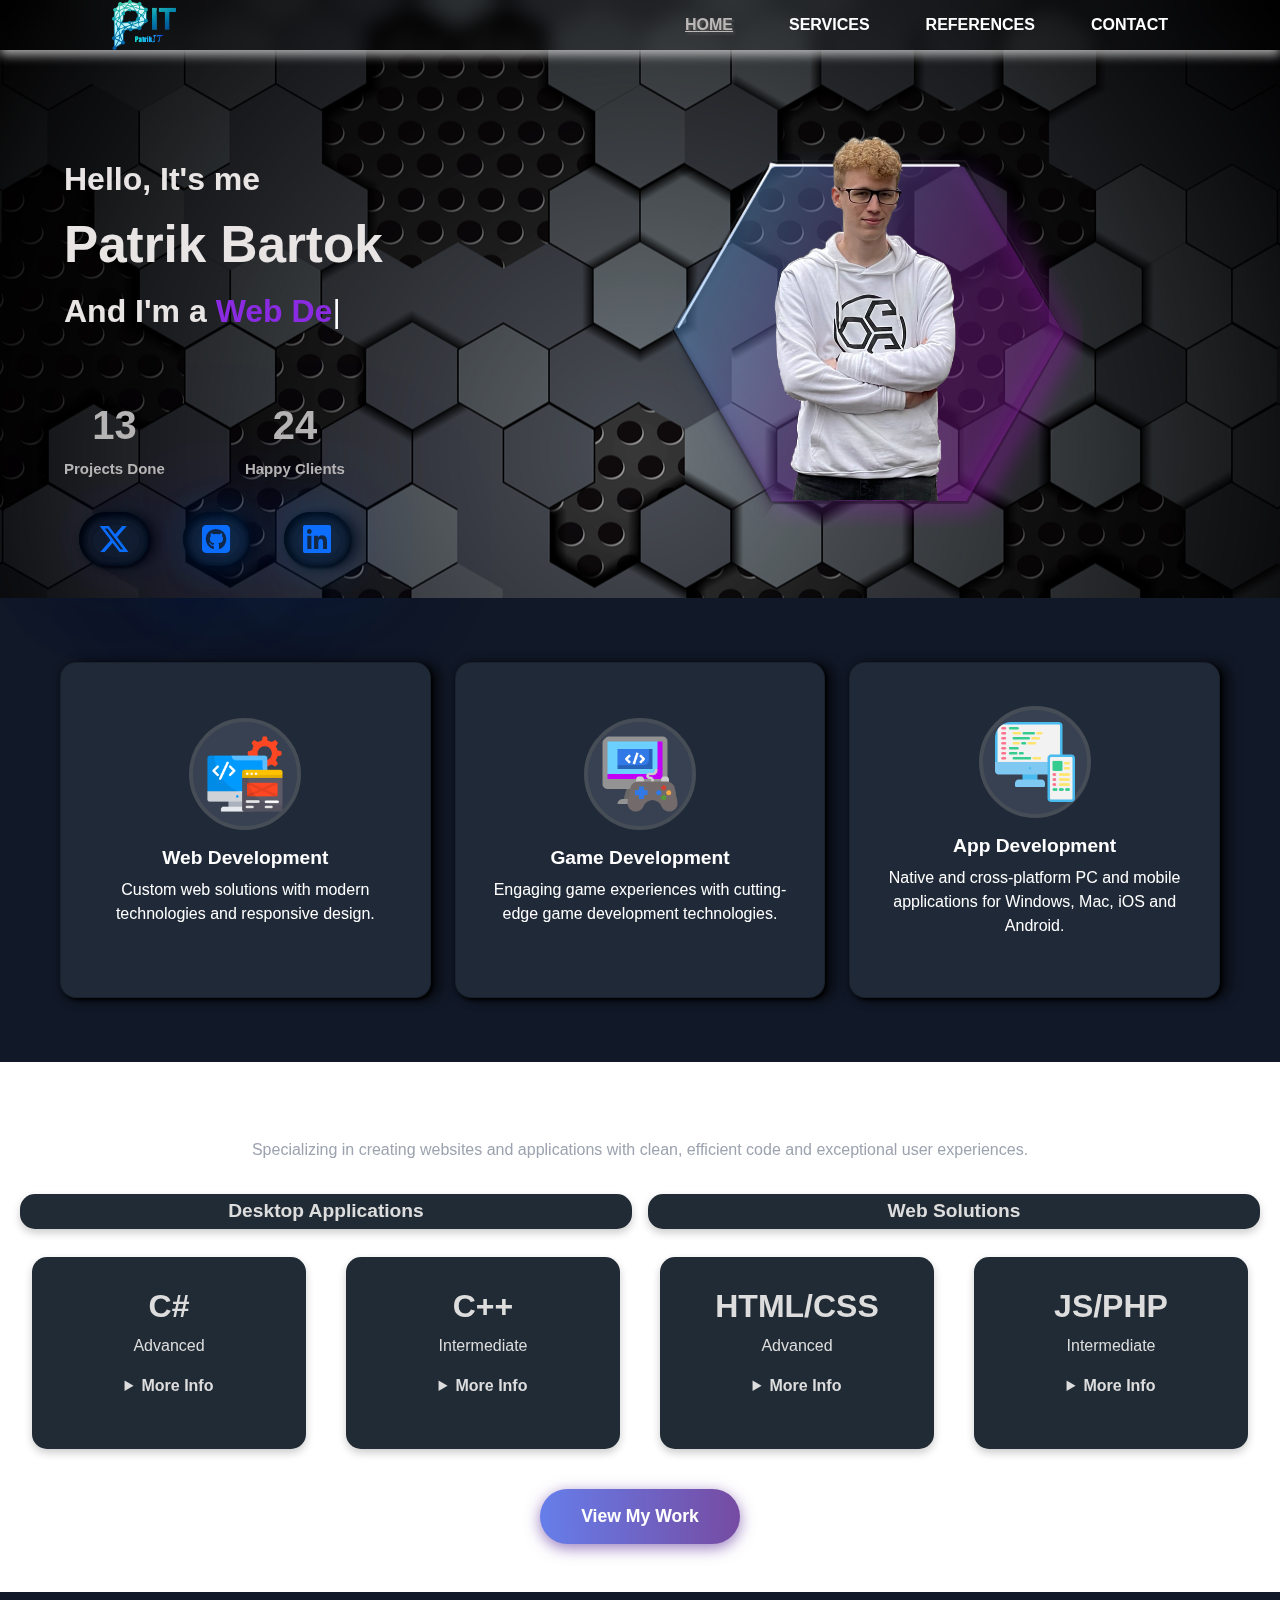
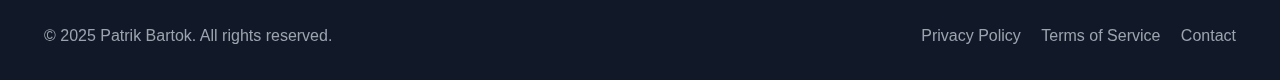
<file: index.html>
<!DOCTYPE html>
<html lang="en">
<head>
    <meta charset="UTF-8">
    <meta name="viewport" content="width=device-width, initial-scale=1.0">

    <!-- Website Icon -->
    <link rel="icon" href="files/images/favicon_3.png">

    <!-- Bootstrap CSS for responsive design and layout -->
    <link rel="stylesheet" href="style/bootstrap/bootstrap.min.css">

    <!-- FontAwesome CSS for social icons -->
    <link rel="stylesheet" href="assets/fontawesome/css/fontawesome.css">
    <link rel="stylesheet" href="assets/fontawesome/css/brands.css">
    <link rel="stylesheet" href="assets/fontawesome/css/solid.css">
    
    <!-- Custom CSS files for styling -->
    <link rel="stylesheet" href="style/style.css">
    <link rel="stylesheet" href="style/projectCounter.css">
    <link rel="stylesheet" href="style/index.css">
    
    <title>Patrik Bartok - Portfolio</title>
</head>
<body>
    <!-- Block Skip -->
    <a href="#Home" id="Skip">SKIP</a>
    <!-- Navigation Bar Container -->
    <header id="navBar-container">
    </header>

    <!-- Main Content Section -->
    <div class="container-fluid" id="Home">
        <!-- Home Section-->
        <section class="row homeRow">
            <!-- Left Column: Introduction and Counters -->
            <div class="col-lg-6 main">
                <aside class="row homeText">
                    <div class="col-12">
                        <!-- Introduction Text -->
                        <h2>Hello, It's me</h2>
                        <h1>Patrik Bartok</h1>
                        <h2>And I'm a
                        <!-- Typewriter Effect for Dynamic Text -->
                        <a href="" class="typewrite" data-period="2000" 
                        data-type='["Web Developer", "C# Developer", 
                        "C Developer", "C++ Developer", "Game Developer"]'>
                        <span class="wrap">&nbsp;</span></a>
                        </h2>
                    </div>
                </aside>
                <aside class="row">
                    <!-- Counters Section -->
                    <div class="counter">
                        <div class="projectCounter counterItem counterItem1" data-number="1">
                            <p id="number1" class="counterNumber">13</p>
                            <p>Projects Done</p>
                        </div>
                        <div class="customerCounter counterItem counterItem2" data-number="2">
                            <p id="number2" class="counterNumber">24</p>
                            <p>Happy Clients</p>
                        </div>
                    </div>
                    <!-- Social Media Icons -->
                    <div class="social">
                        <a href="https://x.com/Bartok_Patrik"><i class="fa-brands fa-x-twitter" id="twitter"></i></a>
                        <a href="https://github.com/BPatrikIT"><i class="fa-brands fa-github-square github" id="github"></i></a>
                        <a href="https://www.linkedin.com/in/patrik-bart%C3%B3k-922b61285?utm_source=share&utm_campaign=share_via&utm_content=profile&utm_medium=ios_app"><i class="fa-brands fa-linkedin" id="linkedin"></i></a>
                    </div>
                </aside>
            </div>
            <!-- Right Column: Portfolio Image -->
            <figure class="col-lg-6 portfolioImageDiv">
                <img src="files/images/portfolioImage.png" alt="portfolioImage" class="img-fluid">
            </figure>
        </section>

        <!-- Services Section -->
        <section class="row" id="Services">
            <div class="col-lg-4">
                <div class="card">
                    <div class="cardImage">
                        <img src="files/images/webDev.png" alt="Web Development">
                    </div>
                        <h1>Web Development</h1>
                        <p>
                            Custom web solutions with modern technologies and responsive design.
                        </p>
                </div>
            </div>
            <div class="col-lg-4">
                <div class="card">
                    <div class="cardImage">
                        <img src="files/images/gameDev.png" alt="Game Development">
                    </div>
                        <h1>Game Development</h1>
                        <p>
                            Engaging game experiences with cutting-edge game development technologies.
                        </p>
                </div>
            </div>
            <div class="col-lg-4">
                <div class="card">
                    <div class="cardImage">
                        <img src="files/images/appDev.png" alt="Application Development">
                    </div>
                        <h1>App Development</h1>
                        <p>
                            Native and cross-platform PC and mobile applications for Windows, Mac, iOS and Android.
                        </p>
                </div>
            </div>
        </section>

        <!-- Expertise Section as a Table -->
        <article>
            <table>
                <caption>My Expertise
                    <br>
                    <p>Specializing in creating websites and applications with clean, efficient code and exceptional user experiences.</p>
                </caption>
                <thead>
                    <tr>
                        <!-- Expertise Categories -->
                        <th colspan="2">
                            <div class="headerCard">Desktop Applications</div>
                        </th>
                        <th colspan="2">
                            <div class="headerCard">Web Solutions</div>
                        </th>
                    </tr>
                </thead>
                <tbody>
                    <tr>
                        <!-- Individual Skills with Details -->
                        <td data-label="Skill">
                            <div class="smallCard">
                                <h1>C#</h1>
                                <p>Advanced</p>
                                <details>
                                    <summary>More Info</summary>
                                    <p>Experienced in .NET, ASP.NET Core, and desktop applications.</p>
                                </details>
                            </div>
                        </td>
                        <td data-label="Skill">
                            <div class="smallCard">
                                <h1>C++</h1>
                                <p>Intermediate</p>
                                <details>
                                    <summary>More Info</summary>
                                    <p>Good understanding of OOP, STL, and game development basics.</p>
                                </details>
                            </div>
                        </td>
                        <td data-label="Skill">
                            <div class="smallCard">
                                <h1>HTML/CSS</h1>
                                <p>Advanced</p>
                                <details>
                                    <summary>More Info</summary>
                                    <p>Strong knowledge of responsive design, Flexbox, and Grid.</p>
                                </details>
                            </div>
                        </td>
                        <td data-label="Skill">
                            <div class="smallCard">
                                <h1>JS/PHP</h1>
                                <p>Intermediate</p>
                                <details>
                                    <summary>More Info</summary>
                                    <p>Capable of building interactive UIs and backend development.</p>
                                </details>
                            </div>
                        </td>
                    </tr>
                </tbody>
            </table>
        </article>

        <!-- Button to View References -->
         
        <aside class="row buttonRow">
                <button class="refButton btn-hover color-3" type="button" onclick="window.location.href='references.html'">
                    View My Work
                </button>
        </aside>
    </div>

    <!-- Footer Container -->
    <div id="footer-container">
    </div>

    <!-- Bootstrap JS for interactive components -->
    <script src="js/bootstrap/bootstrap.bundle.min.js"></script>

    <!-- Custom JS files for additional functionality -->
    <script src="js/script.js"></script>
    <script src="js/typeWriter.js"></script>
    <script src="js/navInclude.js"></script>
    <script src="js/navBar.js"></script>
    <script src="https://cdnjs.cloudflare.com/ajax/libs/jquery/3.7.1/jquery.min.js" integrity="sha512-v2CJ7UaYy4JwqLDIrZUI/4hqeoQieOmAZNXBeQyjo21dadnwR+8ZaIJVT8EE2iyI61OV8e6M8PP2/4hpQINQ/g==" crossorigin="anonymous" referrerpolicy="no-referrer"></script>
    <script src="js/projectCounter.js"></script>
    <script src="js/footerInclude.js"></script>
    <script src="js/activeSection.js"></script>
    <script src="js/table.js"></script>

    <!-- Initialize scripts on page load -->
    <script>
        window.onload = function() {
            loadNavBar(); // Load navigation bar dynamically
            loadFooter(); // Load footer dynamically
            initTypewriter(); // Initialize typewriter effect
        };
    </script>
</body>
</html>
</file>
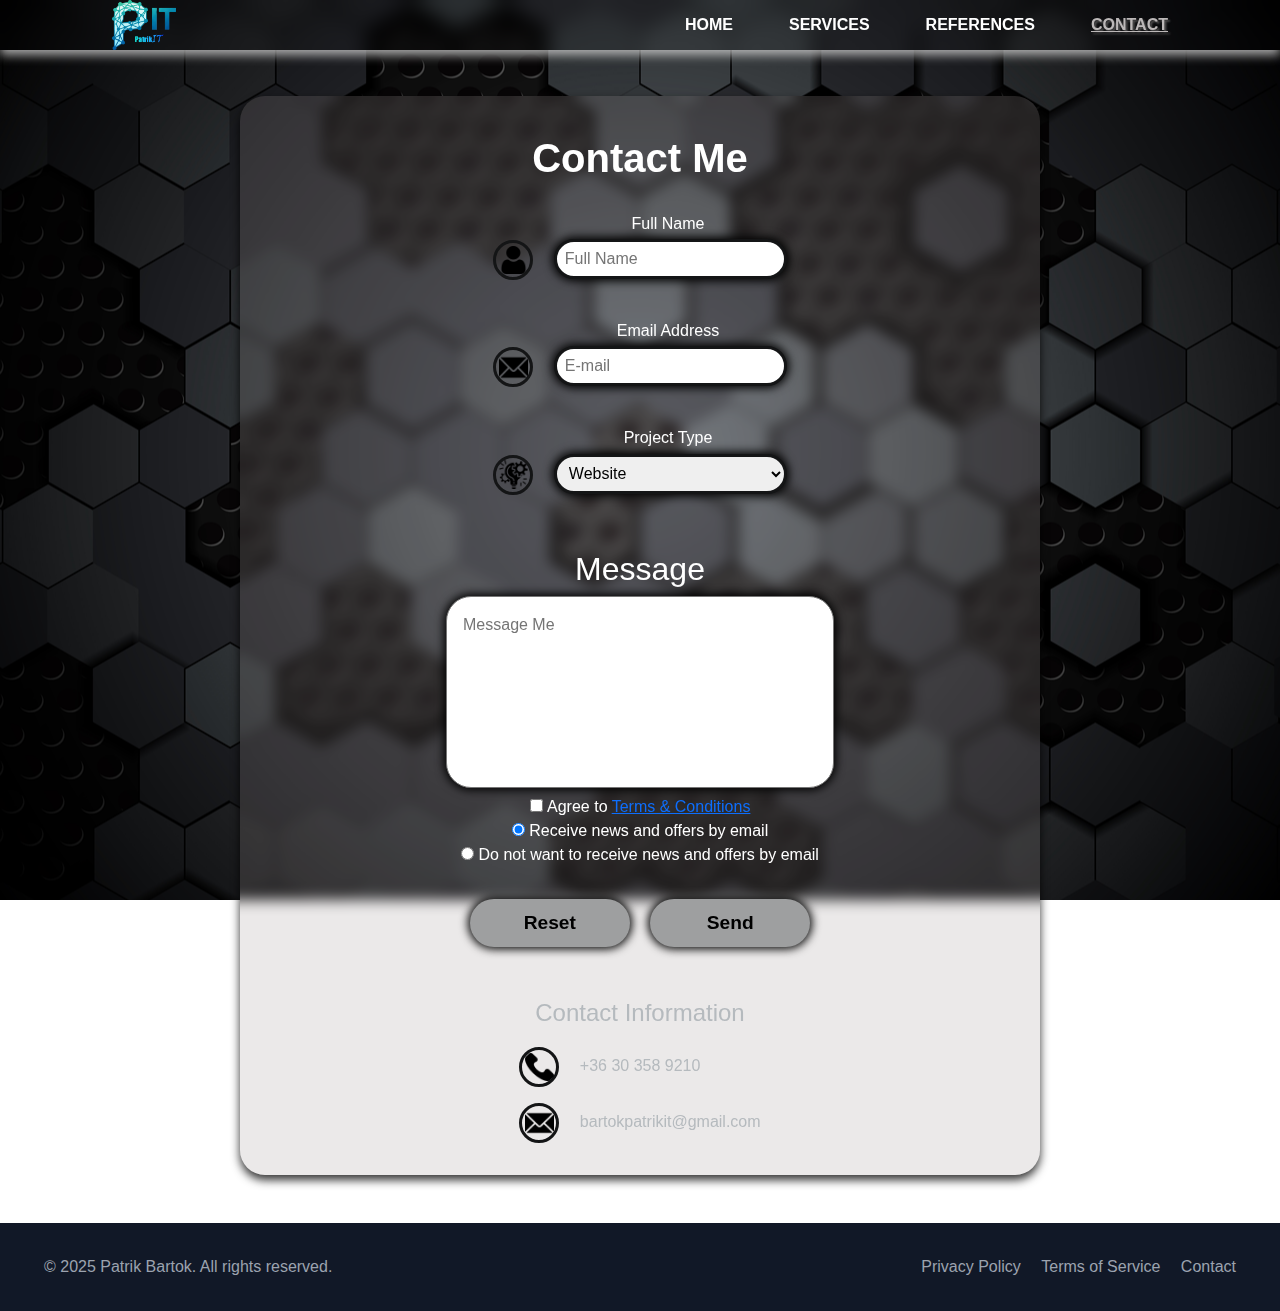
<file: contact.html>
<!DOCTYPE html>
<html lang="en">
<head>
    <meta charset="UTF-8">
    <meta name="viewport" content="width=device-width, initial-scale=1.0">

    <!-- Website Icon -->
    <link rel="icon" href="files/images/favicon.png">

    <!-- Bootstrap CSS -->
    <link rel="stylesheet" href="style/bootstrap/bootstrap.min.css">

    <!-- Custom CSS files -->
    <link rel="stylesheet" href="style/style.css">
    <link rel="stylesheet" href="style/contact.css">

    <title>Patrik Bartok - Contact</title>
</head>
<body>
    
    <!-- Block Skip -->
    <a href="#Form" id="Skip">SKIP</a>

    <header id="navBar-container">
    </header>

    <section id="Form" class="container-fluid contactContainer">
        <div class="row">
            <div class="col-12">
                <form action="mailto:bartokpatrikit@gmail.com" method="post" accept-charset="UTF-8" enctype="text/plain">
                    <legend>Contact Me</legend>
                    <label class="labelAbove" for="Name">Full Name</label> <br>
                    <span class="formLogo"><img src="files/images/userName.png" alt="nameLogo"></span>
                    <input type="text" name="name" id="Name" class="input-type1" placeholder="Full Name"> <br>
                    <label class="labelAbove" for="Email">Email Address</label><br>
                    <span class="formLogo"><img src="files/images/email.png" alt="emailLogo"></span>
                    <input type="email" name="email" id="Email" class="input-type1" placeholder="E-mail"> <br>
                    <label class="labelAbove" for="ProjectType">Project Type</label><br>
                    <span class="formLogo"><img src="files/images/projectType.png" alt="projectTypeLogo"></span>
                    <select name="projectType" id="ProjectType" class="input-type1">
                        <option value="WebSite">Website</option>
                        <option value="WebApp">Web Application</option>
                        <option value="DesktopApp">Desktop Application</option>
                        <option value="MobileApp">Mobile Application</option>
                        <option value="Game">Game</option>
                    </select> <br>

                    <label for="Message"><h2>Message</h2></label><br>
                    <textarea maxlength="305" name="message" id="Message" placeholder="Message Me"></textarea><br>

                    <input type="checkbox" name="termsAndCOnditions" id="TermsAndConditions" required oninvalid="this.setCustomValidity('You have to agree to the terms and conditions')" oninput="this.setCustomValidity('')">
                    <label for="TermsAndConditions" class="inputLabel-type2">Agree to <a target="_blank" href="files/documents/TermsAndConditions.pdf">Terms & Conditions</a></label><br>
                    <input type="radio" name="followUp" id="followUp" checked>
                    <label for="followUp" class="inputLabel-type2">Receive news and offers by email</label><br>
                    <input type="radio" name="followUp" id="doNotFollowUp" unchecked>
                    <label for="doNotFollowUp" class="inputLabel-type2">Do not want to receive news and offers by email</label><br>
                    <input type="reset" value="Reset" id="Reset" class="button">
                    <input type="submit" value="Send" id="Send" class="button"><br>
                </form>
            </div>
            <div class="col-12 contactInfo">
                Contact Information
            </div>
            <div class="contactInfoContainer">
                <div class="contactText">
                    <span class="formLogo">
                        <img src="files/images/phone.png" alt="phoneLogo">
                    </span>
                    <span><a href="tel:+36303589210">+36 30 358 9210</a></span>
                </div>
                <div class="contactText">
                    <span class="formLogo">
                        <img src="files/images/email.png" alt="emailLogo">
                    </span>
                    <span><a href="mailto:bartokpatrikit@gmail.com">bartokpatrikit@gmail.com</a></span>
                </div>
            </div>
        </div>
    </section>

    <div id="footer-container">
    </div>

    <!-- Bootstrap js -->
    <script src="js/bootstrap/bootstrap.bundle.min.js"></script>

    <!-- Custom js files-->
    <script src="js/script.js"></script>
    <script src="js/navInclude.js"></script>
    <script src="js/footerInclude.js"></script>
    <script src="js/navBar.js"></script>

    <script>
        window.onload = function() {
            loadNavBar();
            loadFooter();
        };
    </script>
</body>
</html>
</file>
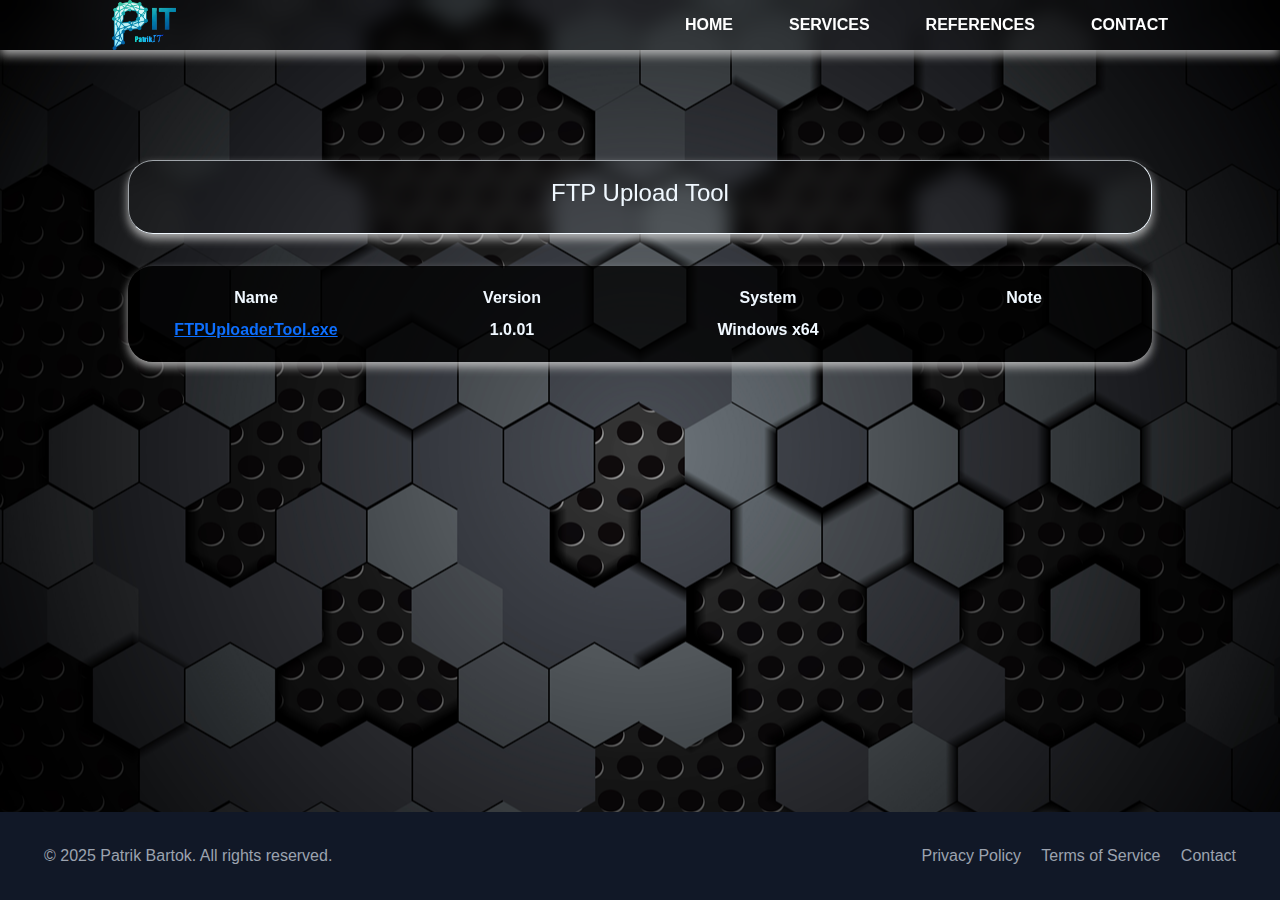
<file: downloads.html>
<!DOCTYPE html>
<html lang="en">
<head>
    <meta charset="UTF-8">
    <meta name="viewport" content="width=device-width, initial-scale=1.0">

    <!-- Bootstrap CSS for responsive design and layout -->
    <link rel="stylesheet" href="style/bootstrap/bootstrap.min.css">

    <!-- Custom CSS files for styling -->
    <link rel="stylesheet" href="style/style.css">
    <link rel="stylesheet" href="style/downloads.css">

    <!-- Website Icon -->
    <link rel="icon" href="files/images/favicon.png">

    <title>PatrikIT - Downloads</title>
</head>
<body>

    <!-- Block Skip -->
    <a href="#downloadsBody" id="Skip">SKIP</a>

    <!-- Navigation Bar Container -->
    <header id="navBar-container">
    </header>

    <div id="downloadsBody">
        <div class="downloadSection">
            <div class="downloadLinkHeader">
                <h1>FTP Upload Tool</h1>
            </div>
            <div class="downloadItem">
                <table>
                    <tr>
                        <td>
                            Name
                        </td>
                        <td>
                            Version
                        </td>
                        <td>
                            System
                        </td>
                        <td>
                            Note
                        </td>
                    </tr>
                    <tr>
                        <td><a href="files/downloads/FTPUploaderTool.exe">FTPUploaderTool.exe</a></td>
                        <td>1.0.01</td>
                        <td>Windows x64</td>
                        <td></td>
                    </tr>
                </table>
            </div>
        </div>
    </div>

    <!-- Footer Container -->
    <div id="footer-container">
    </div>

    <!-- Custom JS files for additional functionality -->
    <script src="js/script.js"></script>
    <script src="js/typeWriter.js"></script>
    <script src="js/navInclude.js"></script>
    <script src="js/navBar.js"></script>
    <script src="https://cdnjs.cloudflare.com/ajax/libs/jquery/3.7.1/jquery.min.js" integrity="sha512-v2CJ7UaYy4JwqLDIrZUI/4hqeoQieOmAZNXBeQyjo21dadnwR+8ZaIJVT8EE2iyI61OV8e6M8PP2/4hpQINQ/g==" crossorigin="anonymous" referrerpolicy="no-referrer"></script>
    <script src="js/projectCounter.js"></script>
    <script src="js/footerInclude.js"></script>
    <script src="js/activeSection.js"></script>
    <script src="js/table.js"></script>


    <script>
        window.onload = function() {
            loadNavBar(); // Load navigation bar dynamically
            loadFooter(); // Load footer dynamically
        };
    </script>
</body>
</html>
</file>
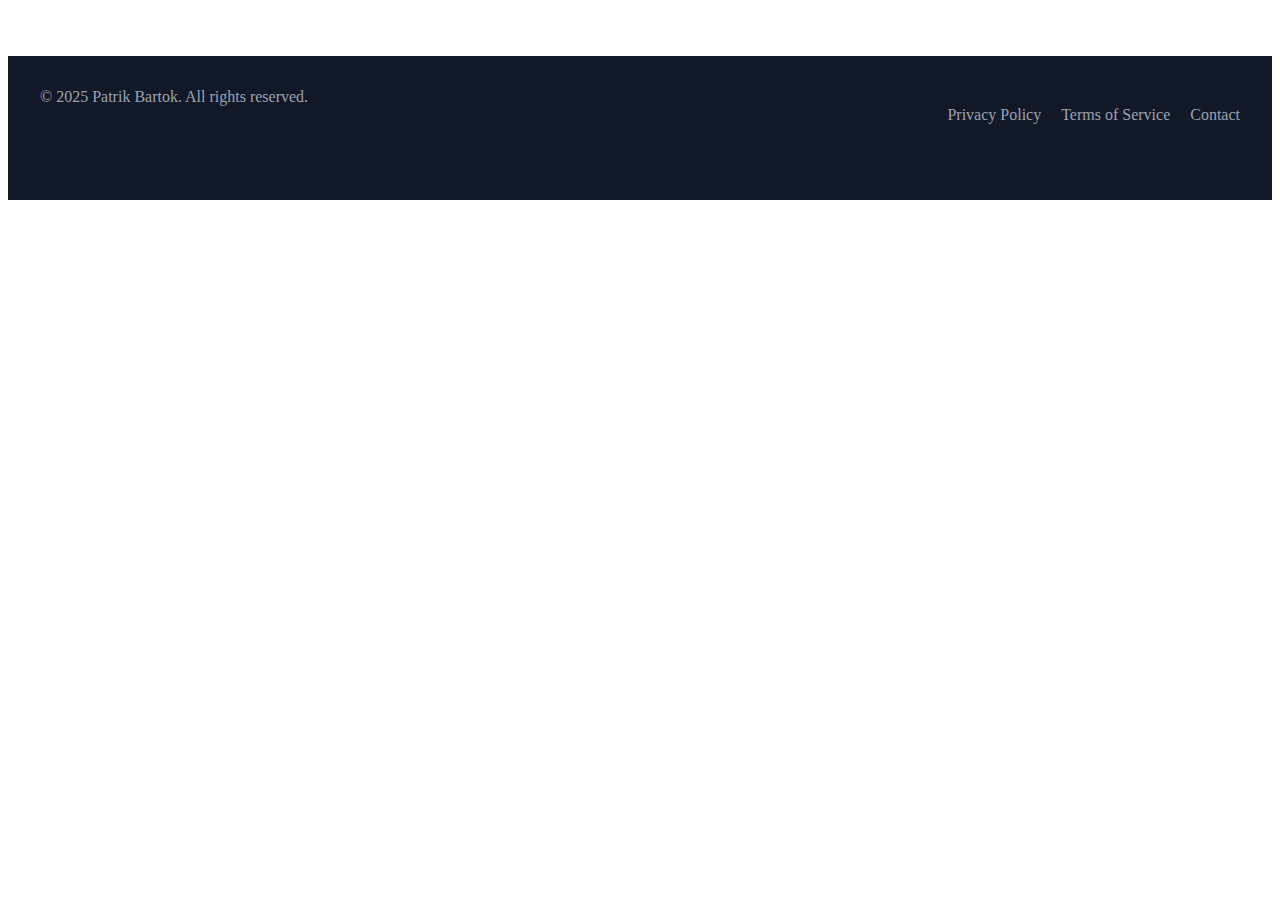
<file: footer.html>
<!DOCTYPE html>
<html lang="en">
<head>
    <meta charset="UTF-8">
    <meta name="viewport" content="width=device-width, initial-scale=1.0">

    

    <!-- Custom CSS -->
    <link rel="stylesheet" href="style/footer.css">
    
    <title>Footer</title>

</head>
<body>
    <div class="container-fluid footerContainer">
        <footer class="row footerRow">
            <div class="col-md-6 copyRight">
                &copy; 2025 Patrik Bartok. All rights reserved.
            </div>

            <div class="col-md-6 links">
                <a href="#">Privacy Policy</a>
                <a class="secondaryLinks" href="#">Terms of Service</a>
                <a class="secondaryLinks" href="#">Contact</a>
            </div>
        </footer>
    </div>
</body>
</html>
</file>
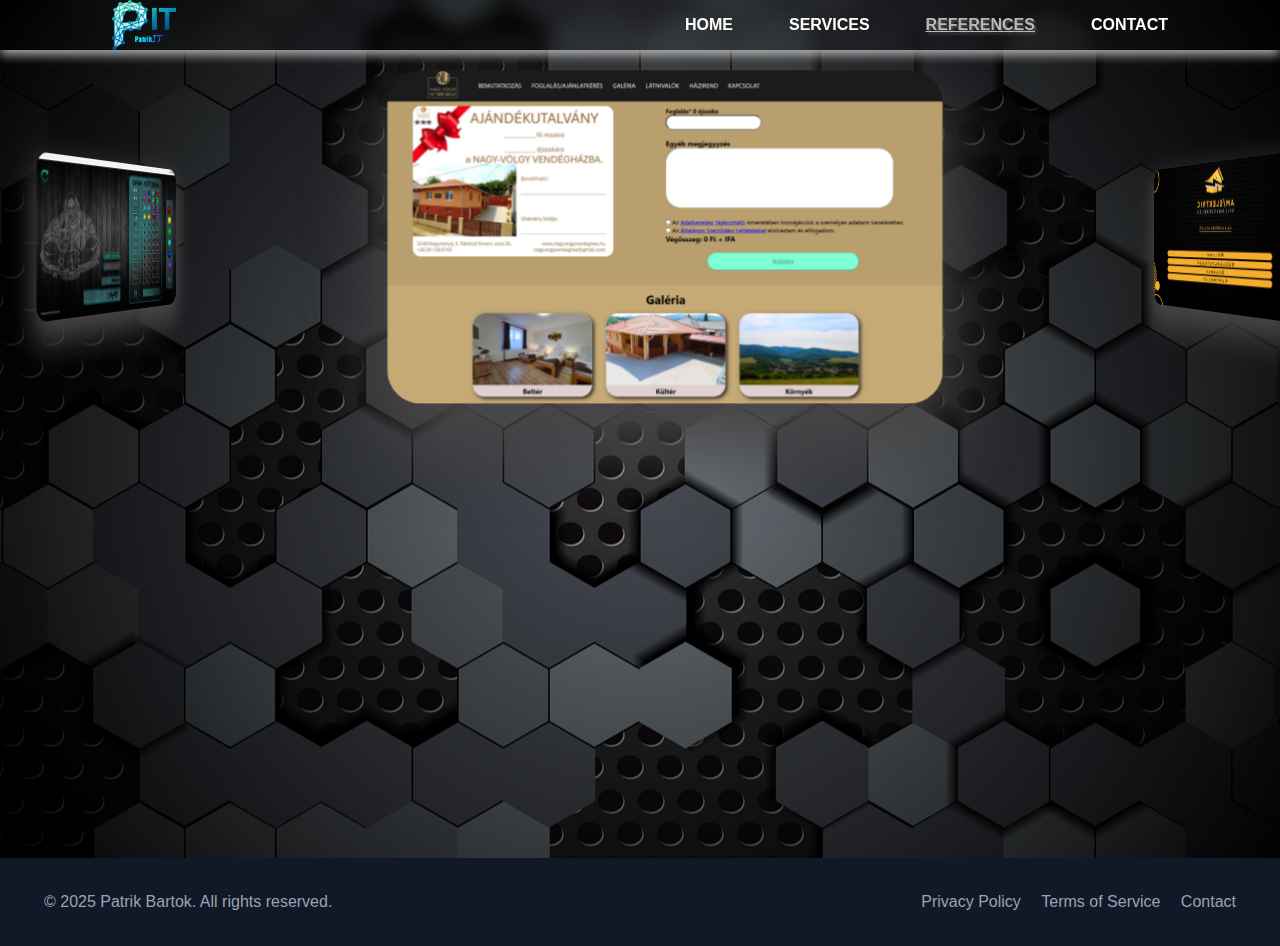
<file: references.html>
<!DOCTYPE html>
<html lang="en">
<head>
    <meta charset="UTF-8">
    <meta name="viewport" content="width=device-width, initial-scale=1.0">

    <!-- Website Icon -->
    <link rel="icon" href="files/images/favicon.png">

    <!-- Bootstrap CSS -->
    <link rel="stylesheet" href="style/bootstrap/bootstrap.min.css">

    <!-- Custom CSS files -->
    <link rel="stylesheet" href="style/style.css">
    <link rel="stylesheet" href="style/references.css">

    <title>Patrik Bartok - References</title>
</head>
<body>
    
    <!-- Block Skip -->
    <a href="#Banner" id="Skip">SKIP</a>

    <header id="navBar-container">
    </header>

    <section id="Banner" class="banner">
        <div class="slider" style="--quantity: 4;">
            <div class="item" style="--position: 1" onclick="openImage(1)"><img src="files/images/gallery/references_img_01_thumbnail.png" alt="ref1"></div>
            <div class="item" style="--position: 2" onclick="openImage(2)"><img src="files/images/gallery/references_img_02_thumbnail.png" alt="ref2"></div>
            <div class="item" style="--position: 3" onclick="openImage(3)"><img src="files/images/gallery/references_img_03_thumbnail.png" alt="ref3"></div>
            <div class="item" style="--position: 4" onclick="openImage(4)"><img src="files/images/gallery/references_img_04_thumbnail.png" alt="ref4"></div>
        </div>
    </section>

    <!--
    <div class="container-fluid referencesContainer">
        <div class="gallery-container">
            <div class="gallery" id="Gallery">
            </div>
        </div>

        <div class="controls">
            <button class="btn btn-primary" onclick="rotateGallery(-1)">&#9665; Prev</button>
            <button class="btn btn-primary" onclick="rotateGallery(1)">Next &#9655;</button>
        </div>
    </div>
    -->

    <!--
    <div class="container-fluid">
        <div class="gallery-container">
            <div class="gallery" id="gallery"></div>
        </div>
        
        <div class="controls">
            <button class="btn btn-primary" onclick="rotateGallery(-1)">&#9665; Prev</button>
            <button class="btn btn-primary" onclick="rotateGallery(1)">Next &#9655;</button>
        </div>
        
    </div>
    -->

    <div id="footer-container">
    </div>
    <!-- Bootstrap js -->
    <script src="js/bootstrap/bootstrap.bundle.min.js"></script>

    <!-- Custom js files-->
    <script src="js/script.js"></script>
    <script src="js/navInclude.js"></script>
    <script src="js/navBar.js"></script>
    <script src="js/footerInclude.js"></script>
    <script src="js/references.js"></script>

    <script>
        window.onload = function() {
            loadNavBar();
            loadFooter();
        };
    </script>
</body>
</html>
</file>
<file: style/style.css>
* {
    margin: 0;
    padding: 0;
    -webkit-box-sizing: border-box;
    box-sizing: border-box;
    -moz-box-sizing: border-box;
    font-family: 'Segoe UI', sans-serif;
    scroll-behavior: smooth;
}

#Skip {
    margin-top: -1000px;
    position: absolute;
}

body::before {
        content: '';
        position: fixed;
        inset: 0;
        left: 0;
        width: 100vw;
        height: 100vh;
        background-position: center;
        background-image: url("../files/images/darkBackground.png");
        background-attachment: scroll;
        z-index: -1;
}

#navBar-container{
    position: fixed;
    width: 100vw;
    z-index: 1;
}

/* Responsive Changes */
@media screen and (max-width: 991.5px) {
    body::before {
        content: '';
        position: fixed;
        inset: 0;
        left: 0;
        width: 100vw;
        height: 100vh;
        background-image: url("../files/images/darkBackground_mobile.png");
        background-attachment: scroll;
        z-index: -1;
    }
}
</file>
<file: style/projectCounter.css>
.counter{
    display: flex;
    
    height: 6rem;
    line-height: 1;

    font-family: "Helvetica";
    font-size: 15px;
    position: relative;
    -webkit-font-smoothing: antialiased;
    margin-bottom: 1rem;
}

.counterNumber{
    font-size: 2.5rem;
    margin-bottom: 1rem;
}

.counterItem{
    margin-top: auto;
    margin-bottom: auto;
    text-align: center;
    color: #b5b3b3;
    margin-right: 5rem;
    
}

.counterItem:hover {
    color: white;
    cursor: pointer;
}
</file>
<file: style/index.css>
/* General Styling */
.container-fluid {
    padding-top: 8rem;
}

/* Home Section */

.homeRow {
    margin-bottom: 2rem;
}

.main {
    color: rgb(233, 229, 229);
    font-weight: bold;
    padding-left: 5vw;
    padding-right: 5vw;
}

.homeText {
    text-align: left;
    padding-top: 2rem;
    min-height: 17rem;
}

.homeText h1{
    font-size: 3.2rem;
    font-weight: bold;
    margin-bottom: 1rem;
}

.homeText h2{
    font-size: 2rem;
    font-weight: bold;
    margin-bottom: 1rem;
}

.homeText a{
    color: blueviolet;
    text-decoration: none;
}

.portfolioImageDiv {
    text-align: left;
}

.portfolioImageDiv img {
    max-width: 70%;
}

/* Typewriter cursor */
.cursor {
    color: white;
    font-weight: 400;
}

/* Social Media Icons */
#twitter,
#github,
#linkedin {
    font-size: 2em;
    background-color: #18191f;
    color: fff;
    box-shadow: 2px 2px 2px #00000080, 10px 1px 12px #00000080, 2px 2px 10px
    #00000080, 2px 2px 3px #00000080, inset 2px 2px 10px #00000080,
    inset 2px 2px 10px #00000080, inset 2px 2px 10px #00000080,
    inset 2px 2px 10px #00000080;
    border-radius: 29px;
    padding: 11px 19px;
    margin-left: 15px;
    margin-right: 15px;
    animation: animate 3s linear infinite;
    text-shadow: 0 0 50px #0072ff, 0 0 100px #0072ff, 0 0 150px #0072ff,
    0 0 200px #0072ff;;
}

#github {
    animation-delay: 0.3s;
}

#linkedin {
    animation-delay: 0.7s;
}

@keyframes animate {
    from {
        filter: hue-rotate(0deg);
    }
    to {
        filter: hue-rotate(360deg);
    }
}

/* Services Section */
#Services {
    background-color: #111827;
    padding-left: 3rem;
    padding-right: 3rem;
}

.card {
    background-color: #1f2937;
    color: white;
    border-radius: 1rem;
    box-shadow: 2px 2px 2px #00000080, 10px 1px 12px #00000080, 2px 2px 10px
    #00000080, 2px 2px 3px #00000080;
    margin-top: 4rem;
    margin-bottom: 4rem;
    display: flex;
    justify-content: center;
    align-items: center;
    text-align: center;
    padding: 2rem;
    min-height: 21rem;
}

.cardImage {
    width: 7rem;
    height: 7rem;
    background-color: #374151;
    border-radius: 50%;
    display: flex;
    justify-content: center;
    align-items: center;
    border-width: 0.3rem;
    border-style: solid;
    border-color: #474d56;
}

.card img {
    border-radius: 1rem 1rem 0 0;
    width: 5rem;
}

.card h1 {
    font-size: 1.2rem;
    font-weight: bold;
    margin-top: 1rem;
}

/* My Expertise Section */
/*
#MyExpertise {
    margin-top: 2rem;
    padding-left: 3rem;
    padding-right: 3rem;
}

.myExpertiseTitle {
    color: white;
    text-align: center;
    font-weight: 700;
    font-size: 2rem;
}

.myExpertiseText {
    color: #9ca3af;
    text-align: center;
    font-weight: 400;
    font-size: 1rem;
}

.smallCard {
    background-color: #1f2937;
    color: white;
    border-radius: 1rem;
    box-shadow: 2px 2px 2px #00000080, 10px 1px 12px #00000080, 2px 2px 10px
    #00000080, 2px 2px 3px #00000080;
    margin-top: 4rem;
    margin-bottom: 4rem;
    text-align: center;
    padding: 2rem;
    min-height: 10rem;
}

.smallCard h1 {
    font-weight: 400;
    font-size: 1.8rem;
}

.smallCard p {
    color: #9ca3af;
}
*/

/* My Expertise with table */

table {
    width: 100%;
    margin: 20px auto;
    border-collapse: collapse;
    justify-content: center;
    align-items: center;
    text-align: center;
}

caption {
    display: table-caption;
    text-align: center;
    caption-side: top; /* Ensures the caption is displayed above the table */
    color: white;
    text-align: center;
    font-weight: 700;
    font-size: 2rem;
}

caption p {
    color: #9ca3af;
    text-align: center;
    font-weight: 400;
    font-size: 1rem;
}

th {
    color: white;
    padding: 0.5rem; /* Reduced padding for better stacking */
    white-space: nowrap; /* Prevent header text from wrapping */
}

.headerCard {
    background: #212b35;
    padding: 0.2rem;
    border-radius: 15px;
    box-shadow: 0 4px 8px rgba(0, 0, 0, 0.2);
    text-align: center;
    transition: 0.5s;
    color: #ddd;
    font-size: 1.2em;
}

.headerCard:hover {
    box-shadow: 0 6px 12px rgba(255, 255, 255, 0.2);
}

td {
    padding: 20px;
    width: 25%;
}

.smallCard {
    background: #212b35;
    padding: 30px;
    border-radius: 15px;
    box-shadow: 0 4px 8px rgba(0, 0, 0, 0.2);
    text-align: center;
    transition: 0.5s;
    color: #ddd;
    height: 12rem;
}

.smallCard h1 {
    font-weight: 700;
    font-size: 2rem;
}

.smallCard:hover {
    box-shadow: 0 6px 12px rgba(255, 255, 255, 0.2);
}

details {
    margin-top: 10px;
    cursor: pointer;
}

summary {
    font-weight: bold;
    color: #ddd;
}

td h1,
td p,
td .smallCard {
    cursor: pointer;
}

.transition {
    transition: all 1s ease-in-out;
}

.hidden {
    display: none;
}

.fade-in {
    opacity: 0;
    animation: fadeIn 1s forwards;
}
@keyframes fadeIn {
    from { opacity: 0; }
    to { opacity: 1; }
}

/* Responsive Styles */
@media (max-width: 991.5px) {
    thead {
        display: none; /* Hide the header row */
    }

    tr {
        display: flex;
        flex-direction: column;
        margin-bottom: 20px;
    }

    td {
        display: block;
        width: 100%;
        padding: 1rem 2rem !important;
        position: relative;
    }

    .smallCard {
        text-align: center;
        
    }

    .smallCard h2,
    .smallCard p,
    .smallCard details {
        text-align: center;
    }
}

/* Button Styling */

.buttonRow{
    display: flex;
    justify-content: center;
    align-items: center;
}

.refButton {
    font-size: 1.1rem;
    border-color: white;
    width: 12rem;
    font-weight: bold;
    cursor: pointer;
}

.btn-hover {
    width: 200px;
    color: #fff;
    cursor: pointer;
    height: 55px;
    text-align:center;
    border: none;
    background-size: 300% 100%;
    border-radius: 50px;
    
    -o-transition: all .4s ease-in-out;
    -webkit-transition: all .4s ease-in-out;
    transition: all .4s ease-in-out;
}

.btn-hover:hover {
    background-position: 100% 0;
    -o-transition: all .4s ease-in-out;
    -webkit-transition: all .4s ease-in-out;
    transition: all .4s ease-in-out;
}

.btn-hover:focus {
    outline: none;
}

.btn-hover.color-1 {
    background-image: linear-gradient(to right, #25aae1, #40e495, #30dd8a, #2bb673);
    box-shadow: 0 4px 15px 0 rgba(49, 196, 190, 0.75);
}
.btn-hover.color-2 {
    background-image: linear-gradient(to right, #f5ce62, #e43603, #fa7199, #e85a19);
    box-shadow: 0 4px 15px 0 rgba(229, 66, 10, 0.75);
}
.btn-hover.color-3 {
    background-image: linear-gradient(to right, #667eea, #764ba2, #6B8DD6, #8E37D7);
    box-shadow: 0 4px 15px 0 rgba(116, 79, 168, 0.75);
}
.btn-hover.color-4 {
    background-image: linear-gradient(to right, #fc6076, #ff9a44, #ef9d43, #e75516);
    box-shadow: 0 4px 15px 0 rgba(252, 104, 110, 0.75);
}
.btn-hover.color-5 {
    background-image: linear-gradient(to right, #0ba360, #3cba92, #30dd8a, #2bb673);
    box-shadow: 0 4px 15px 0 rgba(23, 168, 108, 0.75);
}
.btn-hover.color-6 {
    background-image: linear-gradient(to right, #009245, #FCEE21, #00A8C5, #D9E021);
    box-shadow: 0 4px 15px 0 rgba(83, 176, 57, 0.75);
}
.btn-hover.color-7 {
    background-image: linear-gradient(to right, #6253e1, #852D91, #A3A1FF, #F24645);
    box-shadow: 0 4px 15px 0 rgba(126, 52, 161, 0.75);
}
.btn-hover.color-8 {
    background-image: linear-gradient(to right, #29323c, #485563, #2b5876, #4e4376);
    box-shadow: 0 4px 15px 0 rgba(45, 54, 65, 0.75);
}
.btn-hover.color-9 {
    background-image: linear-gradient(to right, #25aae1, #4481eb, #04befe, #3f86ed);
    box-shadow: 0 4px 15px 0 rgba(65, 132, 234, 0.75);
}
.btn-hover.color-10 {
        background-image: linear-gradient(to right, #ed6ea0, #ec8c69, #f7186a , #FBB03B);
    box-shadow: 0 4px 15px 0 rgba(236, 116, 149, 0.75);
}
.btn-hover.color-11 {
       background-image: linear-gradient(to right, #eb3941, #f15e64, #e14e53, #e2373f);  box-shadow: 0 5px 15px rgba(242, 97, 103, .4);
}

/* Responsive Changes */
@media screen and (max-width: 991.5px) {
    .homeText {
        text-align: center;
    }

    .counter {
        text-align: center;
    }

    .social {
        text-align: center;
    }

    .counter{
        display: inline-flex;
        justify-content: center;
        width: 100vw;
        margin: 0;
    }

    .counterItem{
        margin-right: 0;
    }

    .counterItem2{
        margin-left: 1.5rem;
    }

    .counterItem1{
        margin-right: 1.5rem;
    }

    .portfolioImageDiv{
        text-align: center;
        margin-top: 1rem;
    }

    .portfolioImageDiv img{
        max-width: 50%;
    }

    .container-fluid {
        padding-top: 3rem;
    }
}
</file>
<file: style/contact.css>
.contactContainer {
    padding-top: 6rem;
}

.contactContainer .row {
    background-color: rgba(155, 147, 147, 0.201);
    width: 50rem;
    margin: auto;
    border-radius: 25px;
    backdrop-filter: blur(7px);
    -webkit-backdrop-filter: blur(7px);
    box-shadow: 0 5px 10px rgba(0, 0, 0, 0.8);
}

.contactContainer form {
    text-align: center;
}

legend {
    color: white;
    font-size: 2.5rem;
    font-weight: 700;
    margin-top: 2rem;
}

.labelAbove {
    text-align: center;
    color: white;
    font-size: 1rem;
    font-weight: 500;
    margin-top: 1rem;
    margin-bottom: 0.2rem;
    padding-left: 3.5rem; /* Image span width 2.5rem + image margin 1rem to be centered */
}

.contactContainer textarea {
    width: 50%;
    height: 12rem;
    resize: none;
    padding: 1rem;
    border-radius: 25px;
    box-shadow: 0px 0px 10px 2px rgb(0, 0, 0);
}

.formLogo {
    width: 2.5rem;
    height: 2.5rem;
    border-radius: 50%;
    border: 0.2rem solid #141516;
    margin-right: 1rem;
    display: inline-flex;
    align-items: center;
    justify-content: center;
    vertical-align: middle;
    /* !!! If width and margin is modified, modify .labelAbove padding-left !!! */
}

.formLogo img {
    width: 1.8rem;
    height: 1.8rem;
    display: block;
}

.input-type1 {
    width: 30%;
    height: 2.5rem;
    margin-bottom: 1.5rem;
    border-radius: 25px;
    padding-left: 0.5rem;
    border: 0.2rem solid #141516;
    box-shadow: 0px 0px 10px 2px rgb(0, 0, 0);
}

.inputLabel-type2 {
    color: white;
    font-size: 1rem;
    font-weight: 300;
}

.contactContainer h2 {
    color: white;
    font-size: 2rem;
    font-weight: 500;
    margin-top: 2rem;
}

.contactContainer .button {
    width: 10rem;
    height: 3rem;
    margin-top: 2rem;
    margin-bottom: 2rem;
    border-radius: 25px;
    background-color: #9e9fa0;
    color: rgb(0, 0, 0);
    font-size: 1.2rem;
    font-weight: 700;
    border: none;
    cursor: pointer;
    box-shadow: 0px 0px 10px 2px rgb(0, 0, 0);
}

.contactContainer #Reset {
    margin-right: 1rem;
}

.contactContainer .button:hover {
    background-color: #7e7f80;
}

.contactInfo {
    text-align: center;
    margin-top: 1rem;
    margin-bottom: 1rem;
    color: #b5babe;
    font-size: 1.5rem;
    font-weight: 500;
}

.contactInfoContainer {
    display: flex;
    flex-direction: column;
    margin: auto;
    width: fit-content;
    margin-bottom: 1rem;
    color: #b5babe;
}

.contactText {
    margin-bottom: 1rem;
}

a[href^="mailto:"],
a[href^="tel:"] {
    color: #b5babe;
    text-decoration: none;
}

a[href^="mailto:"]:hover,
a[href^="tel:"]:hover {
    color: white;
}

/* Responsive Changes */

@media screen and (max-width: 991.5px) {
    .contactContainer .row {
        width: 95%;
    }

}

@media screen and (max-width: 767.5px) {
    .contactContainer .row {
        width: 100%;
    }

    .contactContainer textarea {
        width: 90%;
    }

    .input-type1 {
        width: 70%;
    }

    .contactContainer .button {
        width: 70%;
    }

    .contactContainer #Reset {
        margin-right: 0;
    }

    .contactContainer .button {
        margin-bottom: 1rem;
        margin-top: 1rem;
    }
}
</file>
<file: style/downloads.css>
#downloadsBody {
    padding-top: 10rem;
    margin: auto;
    width: 80vw;
}

.downloadLinkHeader {
    text-align: center;
    border-color: aliceblue;
    border-width: 1px;
    border-style: inset;
    backdrop-filter: blur(10px);
    -webkit-backdrop-filter: blur(10px);
    color: aliceblue;
    box-shadow: 0 5px 10px rgba(211, 211, 211, 0.8);
    overflow: hidden;
    padding: 1rem 0;
    border-radius: 25px;
}

.downloadLinkHeader h1 {
    font-size: 1.5rem;
    line-height: 2rem;
}

.downloadItem {
    display: flex;
    justify-content: center;
    align-items: center;
    padding: 1rem 0;
    border-radius: 25px;
    background-color: rgba(0, 0, 0, 0.8);
    color: aliceblue;
    font-weight: bold;
    font-size: 1rem;
    line-height: 2rem;
    box-shadow: 0 5px 10px rgba(211, 211, 211, 0.8);
    overflow: hidden;
    margin-top: 2rem;
}

.downloadItem table {
    width: 100%;
    text-align: center;
}

.downloadItem table tr td {
    width: 25%;
}

#footer-container {
    position: fixed;
    bottom: 0;
    width: 100%;
}
</file>
<file: style/footer.css>
.footerContainer {
    padding-top: 3rem;
}

footer {
    background-color: #111827;
    padding: 2rem;
    min-height: 5rem;
}

footer .copyRight {
    color: #9ca3af;
}

footer .links{
    text-align: right;
}

footer .links a{
    color: #9ca3af;
    text-decoration: none;
}

footer .links a:hover{
    color: white;
}

footer .links .secondaryLinks {
    margin-left: 1rem;
}

@media screen and (max-width: 767.5px) {
    .copyRight {
        text-align: center;
    }

    footer .links {
        text-align: center;
    }
}
</file>
<file: style/references.css>
.banner {
    width: 100%;
    height: 90vh;
    text-align: center;
    overflow: hidden;
    position: relative;
}

.banner .slider {
    position: absolute;
    width: 250px;
    height: 150px;
    top: 20%;
    left: calc(50% - 100px);
    transform-style: preserve-3d;
    transform: perspective(1000px);
    animation: autoRun 20s infinite linear;
}
@keyframes autoRun {
    from {
        transform: perspective(1000px) rotateX(-10deg) rotateY(0deg);
    } to { 
        transform: perspective(1000px) rotateX(-10deg) rotateY(360deg);
    }
}

.banner .slider .item {
    position: absolute;
    inset: 0 0 0 0;
    transform: 
        rotateY(calc( (var(--position) - 1) * (360 / var(--quantity)) *1deg))
        translateZ(550px);
}

.banner .slider .item img {
    width: 100%;
    height: 100%;
    object-fit: cover;
    border-radius: 15px;
    box-shadow: 0px 14px 30px 5px rgb(72, 70, 70);
}

@media screen and (max-width: 768px) {
    .banner {
        height: 85vh;
    }

    .banner .slider {
        width: 180px;
        height: 100px;
        top: 30%;
        left: calc(50% - 90px);
        transform: perspective(400px);
        animation: autoRun 12s infinite linear;
    }

    @keyframes autoRun {
        from {
            transform: perspective(400px) rotateX(-10deg) rotateY(0deg);
        } to { 
            transform: perspective(400px) rotateX(-10deg) rotateY(360deg);
        }
    }

    .banner .slider .item {
        transform: 
            rotateY(calc( (var(--position) - 1) * (360 / var(--quantity)) *1deg))
            translateZ(250px);
    }

    .banner .slider .item img {
        width: 100%;
        height: 100%;
        object-fit: cover;
        border-radius: 10px;
        box-shadow: 0px 10px 20px 3px rgb(72, 70, 70);
    }
}

@media screen and (max-width: 576px) {
    .banner .slider {
        position: absolute;
        width: 200px;
        height: 150px;
        top: 45%;
        left: calc(50% - 100px);
        transform-style: preserve-3d;
        transform: perspective(800px);
        animation: autoRunSmallScreen 12s infinite linear;
    }

    @keyframes autoRunSmallScreen {
        from {
            transform: perspective(800px) rotateX(0deg);
        } to { 
            transform: perspective(800px) rotateX(360deg);
        }
    }
    
    .banner .slider .item {
        position: absolute;
        inset: 0;
        transform: 
            rotateX(calc( (var(--position) - 1) * (360 / var(--quantity)) *1deg))
            translateZ(300px);
    }
    
    .banner .slider .item img {
        width: 100%;
        height: 100%;
        object-fit: cover;
        border-radius: 10px;
        box-shadow: 0px 10px 20px 3px rgb(72, 70, 70);
    }
}

#Modal {
    position: fixed;
    top: 0;
    left: 0;
    width: 100%;
    height: 100%;
    background-color: rgba(0, 0, 0, 0.8);
    display: flex;
    flex-direction: column;
    justify-content: center;
    align-items: center;
    z-index: 1000;
}

#Modal img {
    max-width: 80%;
    max-height: 80%;
    border: "2px solid white";
    border-radius: 8px;
}

#Modal a {
    text-decoration: none;
    color: #ffffff;
    font-size: 1.1rem;
    font-weight: 600;
    text-transform: uppercase;
    margin-top: 2rem;
    transition: all 0.3s ease-in-out;
}

#Modal a:hover {
    color: #000000;
    background-color: #ffffff;
    padding: 0.5rem 1rem;
    border-radius: 5px;
    margin-top: 1rem;
}

#Modal button {
    position: absolute;
    top: calc(50% - (2.5rem/2));
    transform: translateY(-50%);
    padding: 10px;
    cursor: pointer;
    font-size: 2.5rem;
    transform: scaleY(2);
    font-weight: 900;
    background-color: #00000000;
    border: none;
}

#Modal button:first-child {
    left: 10px;
}

#Modal button:last-child {
    right: 10px;
}

/* Remove only this one to work
.referencesContainer {
    padding-top: 4rem;
    
}

.gallery-container {
    position:relative;
    height: 40rem;
    max-width: 100%;
    display: flex;
    justify-content: center;
    align-items: center;
    margin: auto;
    text-align: center;
}

.gallery {
    display: flex;
    justify-content: center;
    align-items: center;
    margin: auto;
    height: 100%;
    overflow: hidden;
    width: 100%;
}

.gallery img {
    border: 3px solid rgb(103, 100, 100);
    border-radius: 15px;
}

.gallery img:hover {
    -webkit-box-shadow: 0px 14px 30px 5px rgb(72, 70, 70);
    -moz-box-shadow: 0px 14px 30px 5px rgb(72, 70, 70);
    box-shadow: 0px 14px 30px 5px rgb(72, 70, 70);
}

.gallery img.center {
    max-width: 35vw;
    z-index: 3;
    margin-top: 15vh;
}

.gallery img.side {
    max-width: 25vw;
    margin-left: -5vw;
    margin-right: -5vw;
    z-index: 2;
    margin-top: -15vh;
}

.gallery img.far {
    max-width: 15vw;
    opacity: 0.7;
    margin-left: -5vw;
    margin-right: -5vw;
    margin-top: -45vh;
    z-index: 1;
}

.referencesContainer .controls {
    display: flex;
    justify-content: center;
    align-items: center;
    text-align: center;
    gap: 3rem;
}

/*
.container-fluid {
    padding-top: 8rem;
    width: 80vw;
}
.gallery-container {
    position:relative;
    height: 100%;
    display: flex;
    justify-content: center;
    align-items: center;
    margin: auto;
}


.gallery img {
    position: absolute;
    transition: transform 0.5s ease-in-out, opacity 0.5s ease-in-out;
}

.gallery img.center {
    width: 400px;
    height: 250px;
    z-index: 3;
}

.gallery img.side {
    width: 300px;
    height: 200px;
    z-index: 2;
}

.gallery img.far {
    width: 200px;
    height: 150px;
    z-index: 1;
    opacity: 0.7;
}

.gallery img.hidden {
    opacity: 0;
}

.controls {
    margin-top: 20px;
}
    */
</file>
<file: assets/fontawesome/css/brands.css>
/*!
 * Font Awesome Free 6.6.0 by @fontawesome - https://fontawesome.com
 * License - https://fontawesome.com/license/free (Icons: CC BY 4.0, Fonts: SIL OFL 1.1, Code: MIT License)
 * Copyright 2024 Fonticons, Inc.
 */
:root, :host {
  --fa-style-family-brands: 'Font Awesome 6 Brands';
  --fa-font-brands: normal 400 1em/1 'Font Awesome 6 Brands'; }

@font-face {
  font-family: 'Font Awesome 6 Brands';
  font-style: normal;
  font-weight: 400;
  font-display: block;
  src: url("../webfonts/fa-brands-400.woff2") format("woff2"), url("../webfonts/fa-brands-400.ttf") format("truetype"); }

.fab,
.fa-brands {
  font-weight: 400; }

.fa-monero:before {
  content: "\f3d0"; }

.fa-hooli:before {
  content: "\f427"; }

.fa-yelp:before {
  content: "\f1e9"; }

.fa-cc-visa:before {
  content: "\f1f0"; }

.fa-lastfm:before {
  content: "\f202"; }

.fa-shopware:before {
  content: "\f5b5"; }

.fa-creative-commons-nc:before {
  content: "\f4e8"; }

.fa-aws:before {
  content: "\f375"; }

.fa-redhat:before {
  content: "\f7bc"; }

.fa-yoast:before {
  content: "\f2b1"; }

.fa-cloudflare:before {
  content: "\e07d"; }

.fa-ups:before {
  content: "\f7e0"; }

.fa-pixiv:before {
  content: "\e640"; }

.fa-wpexplorer:before {
  content: "\f2de"; }

.fa-dyalog:before {
  content: "\f399"; }

.fa-bity:before {
  content: "\f37a"; }

.fa-stackpath:before {
  content: "\f842"; }

.fa-buysellads:before {
  content: "\f20d"; }

.fa-first-order:before {
  content: "\f2b0"; }

.fa-modx:before {
  content: "\f285"; }

.fa-guilded:before {
  content: "\e07e"; }

.fa-vnv:before {
  content: "\f40b"; }

.fa-square-js:before {
  content: "\f3b9"; }

.fa-js-square:before {
  content: "\f3b9"; }

.fa-microsoft:before {
  content: "\f3ca"; }

.fa-qq:before {
  content: "\f1d6"; }

.fa-orcid:before {
  content: "\f8d2"; }

.fa-java:before {
  content: "\f4e4"; }

.fa-invision:before {
  content: "\f7b0"; }

.fa-creative-commons-pd-alt:before {
  content: "\f4ed"; }

.fa-centercode:before {
  content: "\f380"; }

.fa-glide-g:before {
  content: "\f2a6"; }

.fa-drupal:before {
  content: "\f1a9"; }

.fa-jxl:before {
  content: "\e67b"; }

.fa-dart-lang:before {
  content: "\e693"; }

.fa-hire-a-helper:before {
  content: "\f3b0"; }

.fa-creative-commons-by:before {
  content: "\f4e7"; }

.fa-unity:before {
  content: "\e049"; }

.fa-whmcs:before {
  content: "\f40d"; }

.fa-rocketchat:before {
  content: "\f3e8"; }

.fa-vk:before {
  content: "\f189"; }

.fa-untappd:before {
  content: "\f405"; }

.fa-mailchimp:before {
  content: "\f59e"; }

.fa-css3-alt:before {
  content: "\f38b"; }

.fa-square-reddit:before {
  content: "\f1a2"; }

.fa-reddit-square:before {
  content: "\f1a2"; }

.fa-vimeo-v:before {
  content: "\f27d"; }

.fa-contao:before {
  content: "\f26d"; }

.fa-square-font-awesome:before {
  content: "\e5ad"; }

.fa-deskpro:before {
  content: "\f38f"; }

.fa-brave:before {
  content: "\e63c"; }

.fa-sistrix:before {
  content: "\f3ee"; }

.fa-square-instagram:before {
  content: "\e055"; }

.fa-instagram-square:before {
  content: "\e055"; }

.fa-battle-net:before {
  content: "\f835"; }

.fa-the-red-yeti:before {
  content: "\f69d"; }

.fa-square-hacker-news:before {
  content: "\f3af"; }

.fa-hacker-news-square:before {
  content: "\f3af"; }

.fa-edge:before {
  content: "\f282"; }

.fa-threads:before {
  content: "\e618"; }

.fa-napster:before {
  content: "\f3d2"; }

.fa-square-snapchat:before {
  content: "\f2ad"; }

.fa-snapchat-square:before {
  content: "\f2ad"; }

.fa-google-plus-g:before {
  content: "\f0d5"; }

.fa-artstation:before {
  content: "\f77a"; }

.fa-markdown:before {
  content: "\f60f"; }

.fa-sourcetree:before {
  content: "\f7d3"; }

.fa-google-plus:before {
  content: "\f2b3"; }

.fa-diaspora:before {
  content: "\f791"; }

.fa-foursquare:before {
  content: "\f180"; }

.fa-stack-overflow:before {
  content: "\f16c"; }

.fa-github-alt:before {
  content: "\f113"; }

.fa-phoenix-squadron:before {
  content: "\f511"; }

.fa-pagelines:before {
  content: "\f18c"; }

.fa-algolia:before {
  content: "\f36c"; }

.fa-red-river:before {
  content: "\f3e3"; }

.fa-creative-commons-sa:before {
  content: "\f4ef"; }

.fa-safari:before {
  content: "\f267"; }

.fa-google:before {
  content: "\f1a0"; }

.fa-square-font-awesome-stroke:before {
  content: "\f35c"; }

.fa-font-awesome-alt:before {
  content: "\f35c"; }

.fa-atlassian:before {
  content: "\f77b"; }

.fa-linkedin-in:before {
  content: "\f0e1"; }

.fa-digital-ocean:before {
  content: "\f391"; }

.fa-nimblr:before {
  content: "\f5a8"; }

.fa-chromecast:before {
  content: "\f838"; }

.fa-evernote:before {
  content: "\f839"; }

.fa-hacker-news:before {
  content: "\f1d4"; }

.fa-creative-commons-sampling:before {
  content: "\f4f0"; }

.fa-adversal:before {
  content: "\f36a"; }

.fa-creative-commons:before {
  content: "\f25e"; }

.fa-watchman-monitoring:before {
  content: "\e087"; }

.fa-fonticons:before {
  content: "\f280"; }

.fa-weixin:before {
  content: "\f1d7"; }

.fa-shirtsinbulk:before {
  content: "\f214"; }

.fa-codepen:before {
  content: "\f1cb"; }

.fa-git-alt:before {
  content: "\f841"; }

.fa-lyft:before {
  content: "\f3c3"; }

.fa-rev:before {
  content: "\f5b2"; }

.fa-windows:before {
  content: "\f17a"; }

.fa-wizards-of-the-coast:before {
  content: "\f730"; }

.fa-square-viadeo:before {
  content: "\f2aa"; }

.fa-viadeo-square:before {
  content: "\f2aa"; }

.fa-meetup:before {
  content: "\f2e0"; }

.fa-centos:before {
  content: "\f789"; }

.fa-adn:before {
  content: "\f170"; }

.fa-cloudsmith:before {
  content: "\f384"; }

.fa-opensuse:before {
  content: "\e62b"; }

.fa-pied-piper-alt:before {
  content: "\f1a8"; }

.fa-square-dribbble:before {
  content: "\f397"; }

.fa-dribbble-square:before {
  content: "\f397"; }

.fa-codiepie:before {
  content: "\f284"; }

.fa-node:before {
  content: "\f419"; }

.fa-mix:before {
  content: "\f3cb"; }

.fa-steam:before {
  content: "\f1b6"; }

.fa-cc-apple-pay:before {
  content: "\f416"; }

.fa-scribd:before {
  content: "\f28a"; }

.fa-debian:before {
  content: "\e60b"; }

.fa-openid:before {
  content: "\f19b"; }

.fa-instalod:before {
  content: "\e081"; }

.fa-expeditedssl:before {
  content: "\f23e"; }

.fa-sellcast:before {
  content: "\f2da"; }

.fa-square-twitter:before {
  content: "\f081"; }

.fa-twitter-square:before {
  content: "\f081"; }

.fa-r-project:before {
  content: "\f4f7"; }

.fa-delicious:before {
  content: "\f1a5"; }

.fa-freebsd:before {
  content: "\f3a4"; }

.fa-vuejs:before {
  content: "\f41f"; }

.fa-accusoft:before {
  content: "\f369"; }

.fa-ioxhost:before {
  content: "\f208"; }

.fa-fonticons-fi:before {
  content: "\f3a2"; }

.fa-app-store:before {
  content: "\f36f"; }

.fa-cc-mastercard:before {
  content: "\f1f1"; }

.fa-itunes-note:before {
  content: "\f3b5"; }

.fa-golang:before {
  content: "\e40f"; }

.fa-kickstarter:before {
  content: "\f3bb"; }

.fa-square-kickstarter:before {
  content: "\f3bb"; }

.fa-grav:before {
  content: "\f2d6"; }

.fa-weibo:before {
  content: "\f18a"; }

.fa-uncharted:before {
  content: "\e084"; }

.fa-firstdraft:before {
  content: "\f3a1"; }

.fa-square-youtube:before {
  content: "\f431"; }

.fa-youtube-square:before {
  content: "\f431"; }

.fa-wikipedia-w:before {
  content: "\f266"; }

.fa-wpressr:before {
  content: "\f3e4"; }

.fa-rendact:before {
  content: "\f3e4"; }

.fa-angellist:before {
  content: "\f209"; }

.fa-galactic-republic:before {
  content: "\f50c"; }

.fa-nfc-directional:before {
  content: "\e530"; }

.fa-skype:before {
  content: "\f17e"; }

.fa-joget:before {
  content: "\f3b7"; }

.fa-fedora:before {
  content: "\f798"; }

.fa-stripe-s:before {
  content: "\f42a"; }

.fa-meta:before {
  content: "\e49b"; }

.fa-laravel:before {
  content: "\f3bd"; }

.fa-hotjar:before {
  content: "\f3b1"; }

.fa-bluetooth-b:before {
  content: "\f294"; }

.fa-square-letterboxd:before {
  content: "\e62e"; }

.fa-sticker-mule:before {
  content: "\f3f7"; }

.fa-creative-commons-zero:before {
  content: "\f4f3"; }

.fa-hips:before {
  content: "\f452"; }

.fa-behance:before {
  content: "\f1b4"; }

.fa-reddit:before {
  content: "\f1a1"; }

.fa-discord:before {
  content: "\f392"; }

.fa-chrome:before {
  content: "\f268"; }

.fa-app-store-ios:before {
  content: "\f370"; }

.fa-cc-discover:before {
  content: "\f1f2"; }

.fa-wpbeginner:before {
  content: "\f297"; }

.fa-confluence:before {
  content: "\f78d"; }

.fa-shoelace:before {
  content: "\e60c"; }

.fa-mdb:before {
  content: "\f8ca"; }

.fa-dochub:before {
  content: "\f394"; }

.fa-accessible-icon:before {
  content: "\f368"; }

.fa-ebay:before {
  content: "\f4f4"; }

.fa-amazon:before {
  content: "\f270"; }

.fa-unsplash:before {
  content: "\e07c"; }

.fa-yarn:before {
  content: "\f7e3"; }

.fa-square-steam:before {
  content: "\f1b7"; }

.fa-steam-square:before {
  content: "\f1b7"; }

.fa-500px:before {
  content: "\f26e"; }

.fa-square-vimeo:before {
  content: "\f194"; }

.fa-vimeo-square:before {
  content: "\f194"; }

.fa-asymmetrik:before {
  content: "\f372"; }

.fa-font-awesome:before {
  content: "\f2b4"; }

.fa-font-awesome-flag:before {
  content: "\f2b4"; }

.fa-font-awesome-logo-full:before {
  content: "\f2b4"; }

.fa-gratipay:before {
  content: "\f184"; }

.fa-apple:before {
  content: "\f179"; }

.fa-hive:before {
  content: "\e07f"; }

.fa-gitkraken:before {
  content: "\f3a6"; }

.fa-keybase:before {
  content: "\f4f5"; }

.fa-apple-pay:before {
  content: "\f415"; }

.fa-padlet:before {
  content: "\e4a0"; }

.fa-amazon-pay:before {
  content: "\f42c"; }

.fa-square-github:before {
  content: "\f092"; }

.fa-github-square:before {
  content: "\f092"; }

.fa-stumbleupon:before {
  content: "\f1a4"; }

.fa-fedex:before {
  content: "\f797"; }

.fa-phoenix-framework:before {
  content: "\f3dc"; }

.fa-shopify:before {
  content: "\e057"; }

.fa-neos:before {
  content: "\f612"; }

.fa-square-threads:before {
  content: "\e619"; }

.fa-hackerrank:before {
  content: "\f5f7"; }

.fa-researchgate:before {
  content: "\f4f8"; }

.fa-swift:before {
  content: "\f8e1"; }

.fa-angular:before {
  content: "\f420"; }

.fa-speakap:before {
  content: "\f3f3"; }

.fa-angrycreative:before {
  content: "\f36e"; }

.fa-y-combinator:before {
  content: "\f23b"; }

.fa-empire:before {
  content: "\f1d1"; }

.fa-envira:before {
  content: "\f299"; }

.fa-google-scholar:before {
  content: "\e63b"; }

.fa-square-gitlab:before {
  content: "\e5ae"; }

.fa-gitlab-square:before {
  content: "\e5ae"; }

.fa-studiovinari:before {
  content: "\f3f8"; }

.fa-pied-piper:before {
  content: "\f2ae"; }

.fa-wordpress:before {
  content: "\f19a"; }

.fa-product-hunt:before {
  content: "\f288"; }

.fa-firefox:before {
  content: "\f269"; }

.fa-linode:before {
  content: "\f2b8"; }

.fa-goodreads:before {
  content: "\f3a8"; }

.fa-square-odnoklassniki:before {
  content: "\f264"; }

.fa-odnoklassniki-square:before {
  content: "\f264"; }

.fa-jsfiddle:before {
  content: "\f1cc"; }

.fa-sith:before {
  content: "\f512"; }

.fa-themeisle:before {
  content: "\f2b2"; }

.fa-page4:before {
  content: "\f3d7"; }

.fa-hashnode:before {
  content: "\e499"; }

.fa-react:before {
  content: "\f41b"; }

.fa-cc-paypal:before {
  content: "\f1f4"; }

.fa-squarespace:before {
  content: "\f5be"; }

.fa-cc-stripe:before {
  content: "\f1f5"; }

.fa-creative-commons-share:before {
  content: "\f4f2"; }

.fa-bitcoin:before {
  content: "\f379"; }

.fa-keycdn:before {
  content: "\f3ba"; }

.fa-opera:before {
  content: "\f26a"; }

.fa-itch-io:before {
  content: "\f83a"; }

.fa-umbraco:before {
  content: "\f8e8"; }

.fa-galactic-senate:before {
  content: "\f50d"; }

.fa-ubuntu:before {
  content: "\f7df"; }

.fa-draft2digital:before {
  content: "\f396"; }

.fa-stripe:before {
  content: "\f429"; }

.fa-houzz:before {
  content: "\f27c"; }

.fa-gg:before {
  content: "\f260"; }

.fa-dhl:before {
  content: "\f790"; }

.fa-square-pinterest:before {
  content: "\f0d3"; }

.fa-pinterest-square:before {
  content: "\f0d3"; }

.fa-xing:before {
  content: "\f168"; }

.fa-blackberry:before {
  content: "\f37b"; }

.fa-creative-commons-pd:before {
  content: "\f4ec"; }

.fa-playstation:before {
  content: "\f3df"; }

.fa-quinscape:before {
  content: "\f459"; }

.fa-less:before {
  content: "\f41d"; }

.fa-blogger-b:before {
  content: "\f37d"; }

.fa-opencart:before {
  content: "\f23d"; }

.fa-vine:before {
  content: "\f1ca"; }

.fa-signal-messenger:before {
  content: "\e663"; }

.fa-paypal:before {
  content: "\f1ed"; }

.fa-gitlab:before {
  content: "\f296"; }

.fa-typo3:before {
  content: "\f42b"; }

.fa-reddit-alien:before {
  content: "\f281"; }

.fa-yahoo:before {
  content: "\f19e"; }

.fa-dailymotion:before {
  content: "\e052"; }

.fa-affiliatetheme:before {
  content: "\f36b"; }

.fa-pied-piper-pp:before {
  content: "\f1a7"; }

.fa-bootstrap:before {
  content: "\f836"; }

.fa-odnoklassniki:before {
  content: "\f263"; }

.fa-nfc-symbol:before {
  content: "\e531"; }

.fa-mintbit:before {
  content: "\e62f"; }

.fa-ethereum:before {
  content: "\f42e"; }

.fa-speaker-deck:before {
  content: "\f83c"; }

.fa-creative-commons-nc-eu:before {
  content: "\f4e9"; }

.fa-patreon:before {
  content: "\f3d9"; }

.fa-avianex:before {
  content: "\f374"; }

.fa-ello:before {
  content: "\f5f1"; }

.fa-gofore:before {
  content: "\f3a7"; }

.fa-bimobject:before {
  content: "\f378"; }

.fa-brave-reverse:before {
  content: "\e63d"; }

.fa-facebook-f:before {
  content: "\f39e"; }

.fa-square-google-plus:before {
  content: "\f0d4"; }

.fa-google-plus-square:before {
  content: "\f0d4"; }

.fa-web-awesome:before {
  content: "\e682"; }

.fa-mandalorian:before {
  content: "\f50f"; }

.fa-first-order-alt:before {
  content: "\f50a"; }

.fa-osi:before {
  content: "\f41a"; }

.fa-google-wallet:before {
  content: "\f1ee"; }

.fa-d-and-d-beyond:before {
  content: "\f6ca"; }

.fa-periscope:before {
  content: "\f3da"; }

.fa-fulcrum:before {
  content: "\f50b"; }

.fa-cloudscale:before {
  content: "\f383"; }

.fa-forumbee:before {
  content: "\f211"; }

.fa-mizuni:before {
  content: "\f3cc"; }

.fa-schlix:before {
  content: "\f3ea"; }

.fa-square-xing:before {
  content: "\f169"; }

.fa-xing-square:before {
  content: "\f169"; }

.fa-bandcamp:before {
  content: "\f2d5"; }

.fa-wpforms:before {
  content: "\f298"; }

.fa-cloudversify:before {
  content: "\f385"; }

.fa-usps:before {
  content: "\f7e1"; }

.fa-megaport:before {
  content: "\f5a3"; }

.fa-magento:before {
  content: "\f3c4"; }

.fa-spotify:before {
  content: "\f1bc"; }

.fa-optin-monster:before {
  content: "\f23c"; }

.fa-fly:before {
  content: "\f417"; }

.fa-aviato:before {
  content: "\f421"; }

.fa-itunes:before {
  content: "\f3b4"; }

.fa-cuttlefish:before {
  content: "\f38c"; }

.fa-blogger:before {
  content: "\f37c"; }

.fa-flickr:before {
  content: "\f16e"; }

.fa-viber:before {
  content: "\f409"; }

.fa-soundcloud:before {
  content: "\f1be"; }

.fa-digg:before {
  content: "\f1a6"; }

.fa-tencent-weibo:before {
  content: "\f1d5"; }

.fa-letterboxd:before {
  content: "\e62d"; }

.fa-symfony:before {
  content: "\f83d"; }

.fa-maxcdn:before {
  content: "\f136"; }

.fa-etsy:before {
  content: "\f2d7"; }

.fa-facebook-messenger:before {
  content: "\f39f"; }

.fa-audible:before {
  content: "\f373"; }

.fa-think-peaks:before {
  content: "\f731"; }

.fa-bilibili:before {
  content: "\e3d9"; }

.fa-erlang:before {
  content: "\f39d"; }

.fa-x-twitter:before {
  content: "\e61b"; }

.fa-cotton-bureau:before {
  content: "\f89e"; }

.fa-dashcube:before {
  content: "\f210"; }

.fa-42-group:before {
  content: "\e080"; }

.fa-innosoft:before {
  content: "\e080"; }

.fa-stack-exchange:before {
  content: "\f18d"; }

.fa-elementor:before {
  content: "\f430"; }

.fa-square-pied-piper:before {
  content: "\e01e"; }

.fa-pied-piper-square:before {
  content: "\e01e"; }

.fa-creative-commons-nd:before {
  content: "\f4eb"; }

.fa-palfed:before {
  content: "\f3d8"; }

.fa-superpowers:before {
  content: "\f2dd"; }

.fa-resolving:before {
  content: "\f3e7"; }

.fa-xbox:before {
  content: "\f412"; }

.fa-square-web-awesome-stroke:before {
  content: "\e684"; }

.fa-searchengin:before {
  content: "\f3eb"; }

.fa-tiktok:before {
  content: "\e07b"; }

.fa-square-facebook:before {
  content: "\f082"; }

.fa-facebook-square:before {
  content: "\f082"; }

.fa-renren:before {
  content: "\f18b"; }

.fa-linux:before {
  content: "\f17c"; }

.fa-glide:before {
  content: "\f2a5"; }

.fa-linkedin:before {
  content: "\f08c"; }

.fa-hubspot:before {
  content: "\f3b2"; }

.fa-deploydog:before {
  content: "\f38e"; }

.fa-twitch:before {
  content: "\f1e8"; }

.fa-flutter:before {
  content: "\e694"; }

.fa-ravelry:before {
  content: "\f2d9"; }

.fa-mixer:before {
  content: "\e056"; }

.fa-square-lastfm:before {
  content: "\f203"; }

.fa-lastfm-square:before {
  content: "\f203"; }

.fa-vimeo:before {
  content: "\f40a"; }

.fa-mendeley:before {
  content: "\f7b3"; }

.fa-uniregistry:before {
  content: "\f404"; }

.fa-figma:before {
  content: "\f799"; }

.fa-creative-commons-remix:before {
  content: "\f4ee"; }

.fa-cc-amazon-pay:before {
  content: "\f42d"; }

.fa-dropbox:before {
  content: "\f16b"; }

.fa-instagram:before {
  content: "\f16d"; }

.fa-cmplid:before {
  content: "\e360"; }

.fa-upwork:before {
  content: "\e641"; }

.fa-facebook:before {
  content: "\f09a"; }

.fa-gripfire:before {
  content: "\f3ac"; }

.fa-jedi-order:before {
  content: "\f50e"; }

.fa-uikit:before {
  content: "\f403"; }

.fa-fort-awesome-alt:before {
  content: "\f3a3"; }

.fa-phabricator:before {
  content: "\f3db"; }

.fa-ussunnah:before {
  content: "\f407"; }

.fa-earlybirds:before {
  content: "\f39a"; }

.fa-trade-federation:before {
  content: "\f513"; }

.fa-autoprefixer:before {
  content: "\f41c"; }

.fa-whatsapp:before {
  content: "\f232"; }

.fa-square-upwork:before {
  content: "\e67c"; }

.fa-slideshare:before {
  content: "\f1e7"; }

.fa-google-play:before {
  content: "\f3ab"; }

.fa-viadeo:before {
  content: "\f2a9"; }

.fa-line:before {
  content: "\f3c0"; }

.fa-google-drive:before {
  content: "\f3aa"; }

.fa-servicestack:before {
  content: "\f3ec"; }

.fa-simplybuilt:before {
  content: "\f215"; }

.fa-bitbucket:before {
  content: "\f171"; }

.fa-imdb:before {
  content: "\f2d8"; }

.fa-deezer:before {
  content: "\e077"; }

.fa-raspberry-pi:before {
  content: "\f7bb"; }

.fa-jira:before {
  content: "\f7b1"; }

.fa-docker:before {
  content: "\f395"; }

.fa-screenpal:before {
  content: "\e570"; }

.fa-bluetooth:before {
  content: "\f293"; }

.fa-gitter:before {
  content: "\f426"; }

.fa-d-and-d:before {
  content: "\f38d"; }

.fa-microblog:before {
  content: "\e01a"; }

.fa-cc-diners-club:before {
  content: "\f24c"; }

.fa-gg-circle:before {
  content: "\f261"; }

.fa-pied-piper-hat:before {
  content: "\f4e5"; }

.fa-kickstarter-k:before {
  content: "\f3bc"; }

.fa-yandex:before {
  content: "\f413"; }

.fa-readme:before {
  content: "\f4d5"; }

.fa-html5:before {
  content: "\f13b"; }

.fa-sellsy:before {
  content: "\f213"; }

.fa-square-web-awesome:before {
  content: "\e683"; }

.fa-sass:before {
  content: "\f41e"; }

.fa-wirsindhandwerk:before {
  content: "\e2d0"; }

.fa-wsh:before {
  content: "\e2d0"; }

.fa-buromobelexperte:before {
  content: "\f37f"; }

.fa-salesforce:before {
  content: "\f83b"; }

.fa-octopus-deploy:before {
  content: "\e082"; }

.fa-medapps:before {
  content: "\f3c6"; }

.fa-ns8:before {
  content: "\f3d5"; }

.fa-pinterest-p:before {
  content: "\f231"; }

.fa-apper:before {
  content: "\f371"; }

.fa-fort-awesome:before {
  content: "\f286"; }

.fa-waze:before {
  content: "\f83f"; }

.fa-bluesky:before {
  content: "\e671"; }

.fa-cc-jcb:before {
  content: "\f24b"; }

.fa-snapchat:before {
  content: "\f2ab"; }

.fa-snapchat-ghost:before {
  content: "\f2ab"; }

.fa-fantasy-flight-games:before {
  content: "\f6dc"; }

.fa-rust:before {
  content: "\e07a"; }

.fa-wix:before {
  content: "\f5cf"; }

.fa-square-behance:before {
  content: "\f1b5"; }

.fa-behance-square:before {
  content: "\f1b5"; }

.fa-supple:before {
  content: "\f3f9"; }

.fa-webflow:before {
  content: "\e65c"; }

.fa-rebel:before {
  content: "\f1d0"; }

.fa-css3:before {
  content: "\f13c"; }

.fa-staylinked:before {
  content: "\f3f5"; }

.fa-kaggle:before {
  content: "\f5fa"; }

.fa-space-awesome:before {
  content: "\e5ac"; }

.fa-deviantart:before {
  content: "\f1bd"; }

.fa-cpanel:before {
  content: "\f388"; }

.fa-goodreads-g:before {
  content: "\f3a9"; }

.fa-square-git:before {
  content: "\f1d2"; }

.fa-git-square:before {
  content: "\f1d2"; }

.fa-square-tumblr:before {
  content: "\f174"; }

.fa-tumblr-square:before {
  content: "\f174"; }

.fa-trello:before {
  content: "\f181"; }

.fa-creative-commons-nc-jp:before {
  content: "\f4ea"; }

.fa-get-pocket:before {
  content: "\f265"; }

.fa-perbyte:before {
  content: "\e083"; }

.fa-grunt:before {
  content: "\f3ad"; }

.fa-weebly:before {
  content: "\f5cc"; }

.fa-connectdevelop:before {
  content: "\f20e"; }

.fa-leanpub:before {
  content: "\f212"; }

.fa-black-tie:before {
  content: "\f27e"; }

.fa-themeco:before {
  content: "\f5c6"; }

.fa-python:before {
  content: "\f3e2"; }

.fa-android:before {
  content: "\f17b"; }

.fa-bots:before {
  content: "\e340"; }

.fa-free-code-camp:before {
  content: "\f2c5"; }

.fa-hornbill:before {
  content: "\f592"; }

.fa-js:before {
  content: "\f3b8"; }

.fa-ideal:before {
  content: "\e013"; }

.fa-git:before {
  content: "\f1d3"; }

.fa-dev:before {
  content: "\f6cc"; }

.fa-sketch:before {
  content: "\f7c6"; }

.fa-yandex-international:before {
  content: "\f414"; }

.fa-cc-amex:before {
  content: "\f1f3"; }

.fa-uber:before {
  content: "\f402"; }

.fa-github:before {
  content: "\f09b"; }

.fa-php:before {
  content: "\f457"; }

.fa-alipay:before {
  content: "\f642"; }

.fa-youtube:before {
  content: "\f167"; }

.fa-skyatlas:before {
  content: "\f216"; }

.fa-firefox-browser:before {
  content: "\e007"; }

.fa-replyd:before {
  content: "\f3e6"; }

.fa-suse:before {
  content: "\f7d6"; }

.fa-jenkins:before {
  content: "\f3b6"; }

.fa-twitter:before {
  content: "\f099"; }

.fa-rockrms:before {
  content: "\f3e9"; }

.fa-pinterest:before {
  content: "\f0d2"; }

.fa-buffer:before {
  content: "\f837"; }

.fa-npm:before {
  content: "\f3d4"; }

.fa-yammer:before {
  content: "\f840"; }

.fa-btc:before {
  content: "\f15a"; }

.fa-dribbble:before {
  content: "\f17d"; }

.fa-stumbleupon-circle:before {
  content: "\f1a3"; }

.fa-internet-explorer:before {
  content: "\f26b"; }

.fa-stubber:before {
  content: "\e5c7"; }

.fa-telegram:before {
  content: "\f2c6"; }

.fa-telegram-plane:before {
  content: "\f2c6"; }

.fa-old-republic:before {
  content: "\f510"; }

.fa-odysee:before {
  content: "\e5c6"; }

.fa-square-whatsapp:before {
  content: "\f40c"; }

.fa-whatsapp-square:before {
  content: "\f40c"; }

.fa-node-js:before {
  content: "\f3d3"; }

.fa-edge-legacy:before {
  content: "\e078"; }

.fa-slack:before {
  content: "\f198"; }

.fa-slack-hash:before {
  content: "\f198"; }

.fa-medrt:before {
  content: "\f3c8"; }

.fa-usb:before {
  content: "\f287"; }

.fa-tumblr:before {
  content: "\f173"; }

.fa-vaadin:before {
  content: "\f408"; }

.fa-quora:before {
  content: "\f2c4"; }

.fa-square-x-twitter:before {
  content: "\e61a"; }

.fa-reacteurope:before {
  content: "\f75d"; }

.fa-medium:before {
  content: "\f23a"; }

.fa-medium-m:before {
  content: "\f23a"; }

.fa-amilia:before {
  content: "\f36d"; }

.fa-mixcloud:before {
  content: "\f289"; }

.fa-flipboard:before {
  content: "\f44d"; }

.fa-viacoin:before {
  content: "\f237"; }

.fa-critical-role:before {
  content: "\f6c9"; }

.fa-sitrox:before {
  content: "\e44a"; }

.fa-discourse:before {
  content: "\f393"; }

.fa-joomla:before {
  content: "\f1aa"; }

.fa-mastodon:before {
  content: "\f4f6"; }

.fa-airbnb:before {
  content: "\f834"; }

.fa-wolf-pack-battalion:before {
  content: "\f514"; }

.fa-buy-n-large:before {
  content: "\f8a6"; }

.fa-gulp:before {
  content: "\f3ae"; }

.fa-creative-commons-sampling-plus:before {
  content: "\f4f1"; }

.fa-strava:before {
  content: "\f428"; }

.fa-ember:before {
  content: "\f423"; }

.fa-canadian-maple-leaf:before {
  content: "\f785"; }

.fa-teamspeak:before {
  content: "\f4f9"; }

.fa-pushed:before {
  content: "\f3e1"; }

.fa-wordpress-simple:before {
  content: "\f411"; }

.fa-nutritionix:before {
  content: "\f3d6"; }

.fa-wodu:before {
  content: "\e088"; }

.fa-google-pay:before {
  content: "\e079"; }

.fa-intercom:before {
  content: "\f7af"; }

.fa-zhihu:before {
  content: "\f63f"; }

.fa-korvue:before {
  content: "\f42f"; }

.fa-pix:before {
  content: "\e43a"; }

.fa-steam-symbol:before {
  content: "\f3f6"; }
</file>
<file: assets/fontawesome/css/solid.css>
/*!
 * Font Awesome Free 6.6.0 by @fontawesome - https://fontawesome.com
 * License - https://fontawesome.com/license/free (Icons: CC BY 4.0, Fonts: SIL OFL 1.1, Code: MIT License)
 * Copyright 2024 Fonticons, Inc.
 */
:root, :host {
  --fa-style-family-classic: 'Font Awesome 6 Free';
  --fa-font-solid: normal 900 1em/1 'Font Awesome 6 Free'; }

@font-face {
  font-family: 'Font Awesome 6 Free';
  font-style: normal;
  font-weight: 900;
  font-display: block;
  src: url("../webfonts/fa-solid-900.woff2") format("woff2"), url("../webfonts/fa-solid-900.ttf") format("truetype"); }

.fas,
.fa-solid {
  font-weight: 900; }
</file>
